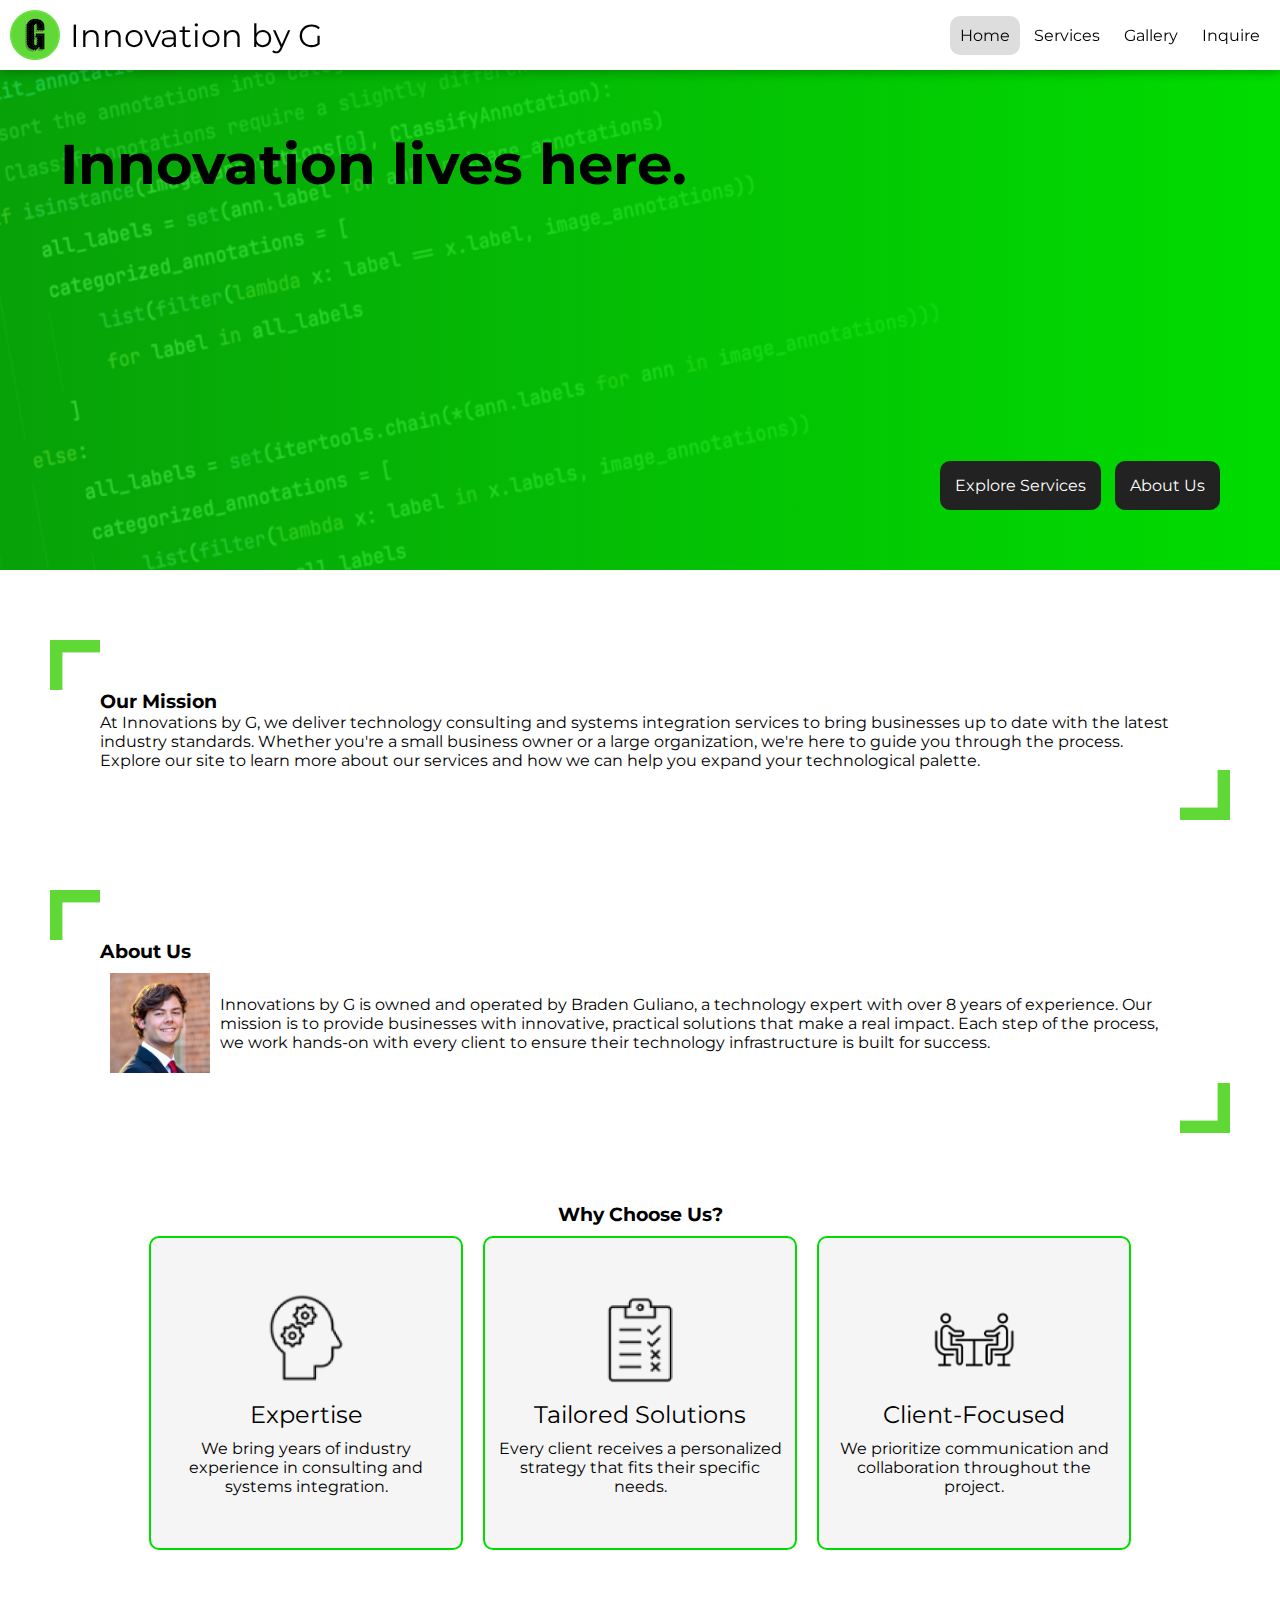
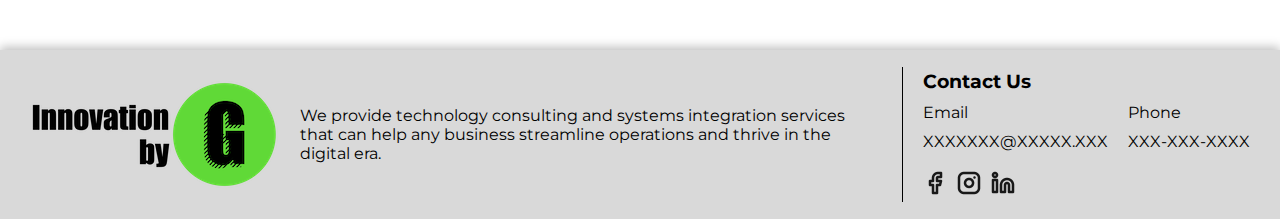
<file: index.html>
<!DOCTYPE html>
<html lang="en">

<head>
    <meta charset="UTF-8">
    <meta name="description"
        content="Innovation by G is a technology consulting and systems integration company that helps businesses thrive in the digital era.">
    <meta name="keywords" content="consulting, systems, integration, custom, solutions, IT, technology">
    <meta name="author" content="Braden Guliano">
    <meta name="viewport" content="width=device-width, initial-scale=1.0">
    <link rel="stylesheet" href="styles/styles.css">
    <link rel="stylesheet" href="styles/index.css">
    <!-- Download Montserrat font -->
    <link rel="preconnect" href="https://fonts.googleapis.com">
    <link rel="preconnect" href="https://fonts.gstatic.com" crossorigin>
    <link href="https://fonts.googleapis.com/css2?family=Montserrat:ital,wght@0,100..900;1,100..900&display=swap" rel="stylesheet">
    <title>Home</title>
    <link rel="icon" type="image/x-icon" href="/images/favicon.ico">

    <!-- Google tag (gtag.js) -->
    <script async src="https://www.googletagmanager.com/gtag/js?id=G-PECYCYNEQC"></script>
    <script>
        window.dataLayer = window.dataLayer || [];
        function gtag() { dataLayer.push(arguments); }
        gtag('js', new Date());
    
        gtag('config', 'G-PECYCYNEQC');
    </script>
</head>

<body>

    <header>
        <img src="images/logo.png" alt="Innovation by G logo" width="50" height="50">
        <h1>Innovation by G</h1>
        <div class="spacer"></div>
        <nav>
            <ul>
                <li class="selected-page"><a href="index.html" aria-current="page">Home</a></li>
                <li><a href="services.html">Services</a></li>
                <li><a href="gallery.html">Gallery</a></li>
                <li><a href="inquire.html">Inquire</a></li>
            </ul>
        </nav>
    </header>

    <main>

        <section class="heading-section">
            <h2>Innovation lives here.</h2>
            <span id="main-buttons-container">
                <a href="services.html">Explore Services</a>
                <a href="#about-us">About Us</a>
            </span>
        </section>

        <section class="content-section">

            <div class="section-div bordered" id="our-mission">
                <h3 class="section-div-title">Our Mission</h3>
                <div class="section-div-content">
                    <p>At Innovations by G, we deliver technology consulting and systems integration services to bring
                        businesses up to date with the latest industry standards. Whether you're a small business owner
                        or a
                        large organization, we're here to guide you through the process. Explore our site to learn more
                        about our services and how we can help you expand your technological palette.</p>
                </div>
            </div>

            <div class="section-div bordered" id="about-us">
                <h3 class="section-div-title">About Us</h3>
                <div class="section-div-content">
                    <img src="images/braden.png" alt="Profile picture of Braden">
                    <p>Innovations by G is owned and operated by Braden Guliano, a technology expert with over 8 years
                        of experience. Our mission is to provide businesses with innovative, practical solutions that
                        make a real impact. Each step of the process, we work hands-on with every client to ensure their
                        technology infrastructure is built for success.</p>
                </div>
            </div>

            <div class="section-div" id="why-choose-us">
                <h3 class="section-div-title">Why Choose Us?</h3>
                <div class="section-div-content">
                    <div class="card">
                        <!-- No alt text needed for decorative images -->
                        <img src="images/why-choose-us/expertise.png" alt="">
                        <h4>Expertise</h4>
                        <p>We bring years of industry experience in consulting and systems integration.</p>
                    </div>
                    <div class="card">
                        <img src="images/why-choose-us/tailored-solutions.png" alt="">
                        <h4>Tailored Solutions</h4>
                        <p>Every client receives a personalized strategy that fits their specific needs.</p>
                    </div>
                    <div class="card">
                        <img src="images/why-choose-us/client-focused.png" alt="">
                        <h4>Client-Focused</h4>
                        <p>We prioritize communication and collaboration throughout the project.</p>
                    </div>
                </div>
            </div>

        </section>

    </main>

    <footer>
        <img src="images/logo-big.png" width="300" alt="Larger Innovation by G logo">
        <p>We provide technology consulting and systems integration services that can help any business
            streamline operations and thrive in the digital era.</p>
        <div class="vertical-line"></div>
        <div id="contact-us">
            <div id="contact-us-email-phone">
                <div>
                    <h3>Contact Us</h3>
                    <p>Email</p>
                    <p>XXXXXXX@XXXXX.XXX</p>
                </div>
                <div>
                    <p>Phone</p>
                    <p>XXX-XXX-XXXX</p>
                </div>
            </div>
            <div id="contact-us-social-media">
                <a href="https://www.facebook.com/" target="_blank"><img src="images/footer-icons/facebook.png" alt="Facebook icon" width="24" height="24"></a>
                <a href="https://www.instagram.com/" target="_blank"><img src="images/footer-icons/instagram.png" alt="Instagram icon" width="24" height="24"></a>
                <a href="https://www.linkedin.com/in/braden-guliano-7b682b214/" target="_blank"><img src="images/footer-icons/linkedin.png" alt="LinkedIn icon" width="24" height="24"></a>
            </div>
        </div>
    </footer>

</body>

</html>
</file>
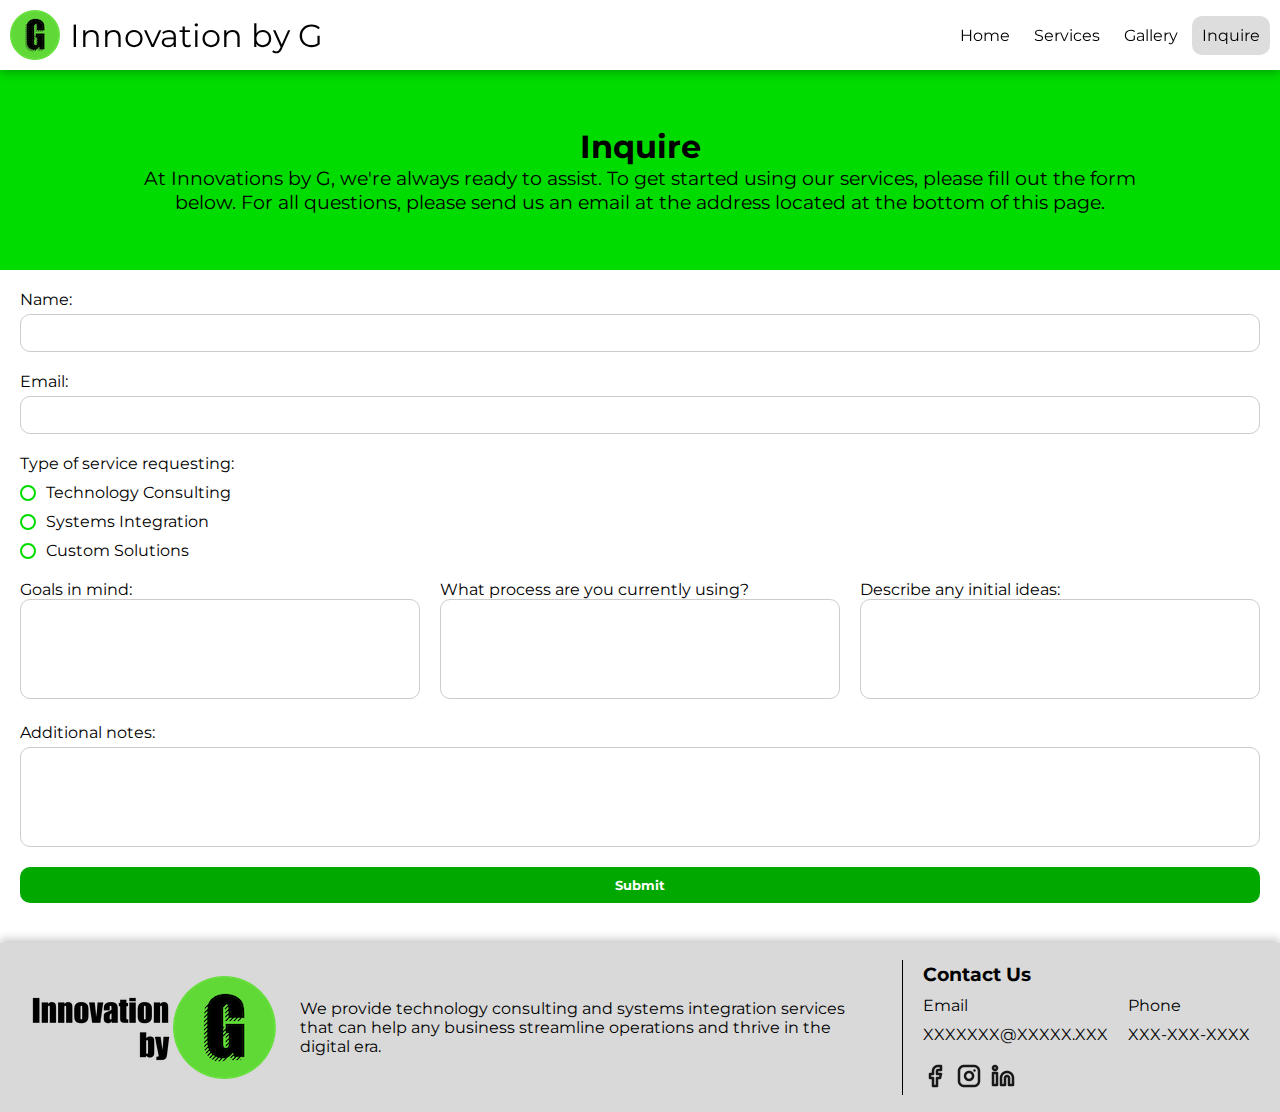
<file: inquire.html>
<!DOCTYPE html>
<html lang="en">

<head>
    <meta charset="UTF-8">
    <meta name="description"
        content="Innovation by G is a technology consulting and systems integration company that helps businesses thrive in the digital era.">
    <meta name="keywords" content="consulting, systems, integration, custom, solutions, IT, technology">
    <meta name="author" content="Braden Guliano">
    <meta name="viewport" content="width=device-width, initial-scale=1.0">
    <link rel="stylesheet" href="styles/styles.css">
    <link rel="stylesheet" href="styles/inquire.css">
    <!-- Download Montserrat font -->
    <link rel="preconnect" href="https://fonts.googleapis.com">
    <link rel="preconnect" href="https://fonts.gstatic.com" crossorigin>
    <link href="https://fonts.googleapis.com/css2?family=Montserrat:ital,wght@0,100..900;1,100..900&display=swap" rel="stylesheet">
    <title>Inquire</title>
    <link rel="icon" type="image/x-icon" href="/images/favicon.ico">

    <!-- Google tag (gtag.js) -->
    <script async src="https://www.googletagmanager.com/gtag/js?id=G-PECYCYNEQC"></script>
    <script>
        window.dataLayer = window.dataLayer || [];
        function gtag() { dataLayer.push(arguments); }
        gtag('js', new Date());
    
        gtag('config', 'G-PECYCYNEQC');
    </script>
</head>

<body>

    <header>
        <img src="images/logo.png" alt="Innovation by G logo" width="50" height="50">
        <h1>Innovation by G</h1>
        <div class="spacer"></div>
        <nav>
            <ul>
                <li><a href="index.html">Home</a></li>
                <li><a href="services.html">Services</a></li>
                <li><a href="gallery.html">Gallery</a></li>
                <li class="selected-page"><a href="inquire.html" aria-current="page">Inquire</a></li>
            </ul>
        </nav>
    </header>

    <main>

        <section class="heading-section">
            <h2>Inquire</h2>
            <p class="h1-description">At Innovations by G, we're always ready to assist. To get started using our
                services,
                please fill out the form below. For all questions, please send us an email at the address located at the
                bottom of this page.</p>
        </section>

        <div>
            <form action="#" method="post" onsubmit="alert('Thank you for your response.');">
                <div>
                    <label for="name">Name:</label>
                    <input type="text" id="name" name="name" required>
                </div>
        
                <div>
                    <label for="email">Email:</label>
                    <input type="email" id="email" name="email" required>
                </div>
        
                <div class="radio-group">
                    <p>Type of service requesting:</p>
                    <div>
                        <input type="radio" id="technology-consulting" name="service" value="technology-consulting" required>
                        <label for="technology-consulting">Technology Consulting</label>
                    </div>
                    <div>
                        <input type="radio" id="systems-integration" name="service" value="systems-integration">
                        <label for="systems-integration">Systems Integration</label>
                    </div>
                    <div>
                        <input type="radio" id="custom-solutions" name="service" value="custom-solutions">
                        <label for="custom-solutions">Custom Solutions</label>
                    </div>
                </div>
        
                <div class="textarea-container">
                    <div>
                        <label for="goals">Goals in mind:</label>
                        <textarea id="goals" name="goals" required></textarea>
                    </div>
        
                    <div>
                        <label for="current-process">What process are you currently using?</label>
                        <textarea id="current-process" name="current-process" required></textarea>
                    </div>
        
                    <div>
                        <label for="initial-ideas">Describe any initial ideas:</label>
                        <textarea id="initial-ideas" name="initial-ideas" required></textarea>
                    </div>
                </div>
        
                <div>
                    <label for="additional-notes">Additional notes:</label>
                    <textarea id="additional-notes" name="additional-notes"></textarea>
                </div>
        
                <div>
                    <input type="submit" value="Submit" class="submit-button">
                </div>
            </form>
        </div>
        

    </main>

    <footer>
        <img src="images/logo-big.png" width="300" alt="Larger Innovation by G logo">
        <p>We provide technology consulting and systems integration services that can help any business
            streamline operations and thrive in the digital era.</p>
        <div class="vertical-line"></div>
        <div id="contact-us">
            <div id="contact-us-email-phone">
                <div>
                    <h3>Contact Us</h3>
                    <p>Email</p>
                    <p>XXXXXXX@XXXXX.XXX</p>
                </div>
                <div>
                    <p>Phone</p>
                    <p>XXX-XXX-XXXX</p>
                </div>
            </div>
            <div id="contact-us-social-media">
                <a href="https://www.facebook.com/" target="_blank"><img src="images/footer-icons/facebook.png" alt="Facebook icon" width="24" height="24"></a>
                <a href="https://www.instagram.com/" target="_blank"><img src="images/footer-icons/instagram.png" alt="Instagram icon" width="24" height="24"></a>
                <a href="https://www.linkedin.com/in/braden-guliano-7b682b214/" target="_blank"><img src="images/footer-icons/linkedin.png" alt="LinkedIn icon" width="24" height="24"></a>
            </div>
        </div>
    </footer>

</body>

</html>
</file>
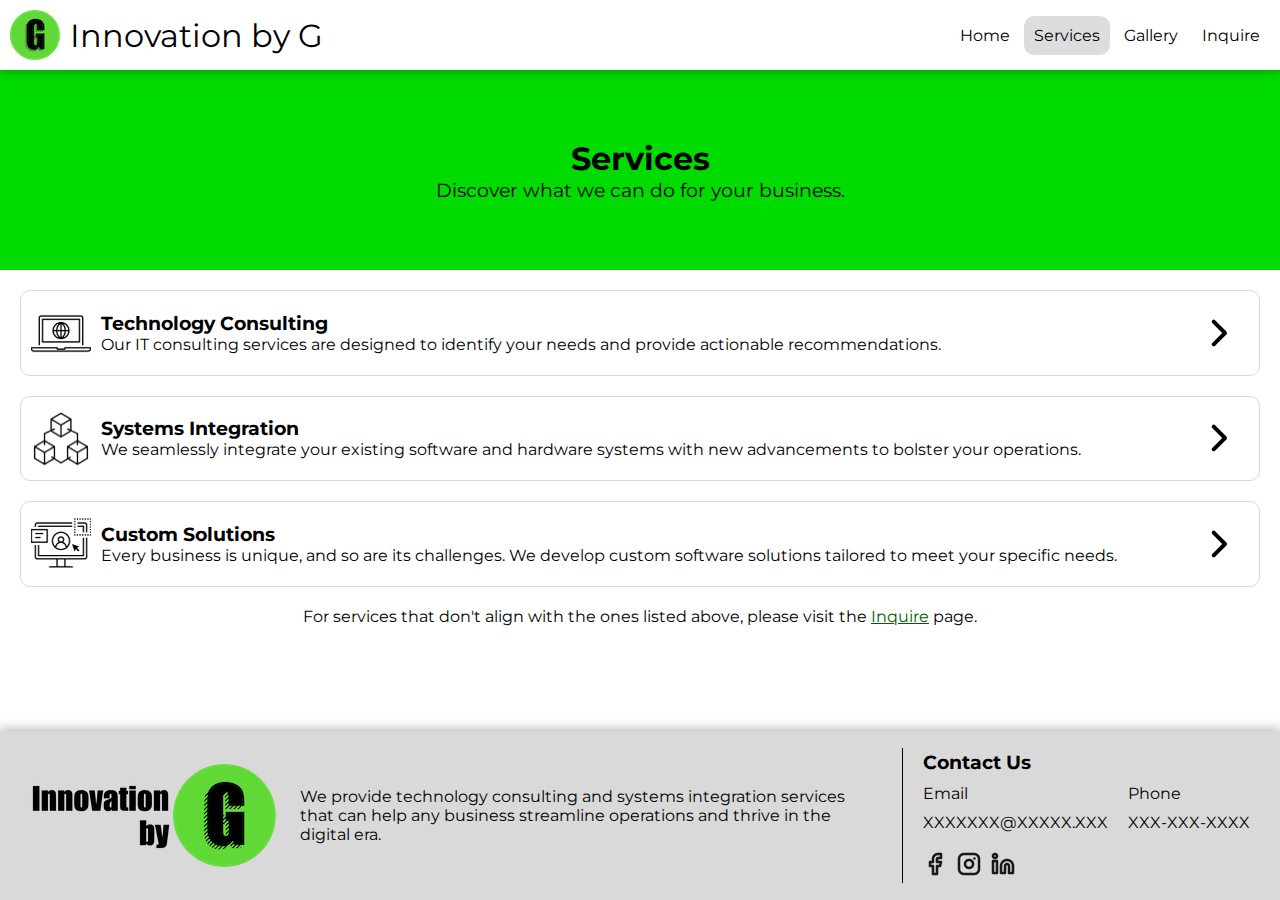
<file: services.html>
<!DOCTYPE html>
<html lang="en">

<head>
    <meta charset="UTF-8">
    <meta name="description"
        content="Innovation by G is a technology consulting and systems integration company that helps businesses thrive in the digital era.">
    <meta name="keywords" content="consulting, systems, integration, custom, solutions, IT, technology">
    <meta name="author" content="Braden Guliano">
    <meta name="viewport" content="width=device-width, initial-scale=1.0">
    <link rel="stylesheet" href="styles/styles.css">
    <link rel="stylesheet" href="styles/services.css">
    <!-- Download Montserrat font -->
    <link rel="preconnect" href="https://fonts.googleapis.com">
    <link rel="preconnect" href="https://fonts.gstatic.com" crossorigin>
    <link href="https://fonts.googleapis.com/css2?family=Montserrat:ital,wght@0,100..900;1,100..900&display=swap" rel="stylesheet">
    <title>Services</title>
    <link rel="icon" type="image/x-icon" href="/images/favicon.ico">

    <!-- Google tag (gtag.js) -->
    <script async src="https://www.googletagmanager.com/gtag/js?id=G-PECYCYNEQC"></script>
    <script>
        window.dataLayer = window.dataLayer || [];
        function gtag() { dataLayer.push(arguments); }
        gtag('js', new Date());
    
        gtag('config', 'G-PECYCYNEQC');
    </script>
</head>

<body>

    <header>
        <img src="images/logo.png" alt="Innovation by G logo" width="50" height="50">
        <h1>Innovation by G</h1>
        <div class="spacer"></div>
        <nav>
            <ul>
                <li><a href="index.html">Home</a></li>
                <li class="selected-page"><a href="services.html" aria-current="page">Services</a></li>
                <li><a href="gallery.html">Gallery</a></li>
                <li><a href="inquire.html">Inquire</a></li>
            </ul>
        </nav>
    </header>

    <main>

        <section class="heading-section">
            <h2>Services</h2>
            <p class="h1-description">Discover what we can do for your business.</p>
        </section>

        <section class="content-section">
            <div class="card">
                <!-- No alt text needed for decorative images -->
                <img src="images/technology-consulting.png" alt="">
                <div class="card-content">
                    <h3>Technology Consulting</h3>
                    <p>Our IT consulting services are designed to identify your needs and provide actionable
                        recommendations.</p>
                </div>
                <img class="dropdown-arrow" src="images/chevron.svg"
                    alt="Dropdown arrow for technology consulting card">
                <div class="card-dropdown">
                    <ol>
                        <li><strong>Discovery:</strong> We begin by understanding your business goals, current IT
                            infrastructure, and challenges during a discovery session. This ensures that we fully grasp
                            where you are and where you want to go.</li>
                        <li><strong>Gap Analysis:</strong> We will conduct a thorough analysis to identify gaps between
                            your current technology setup and your desired outcomes.</li>
                        <li><strong>Strategy Development:</strong> Based on the findings, we will issue recommendations
                            for system upgrades, process improvements, and new technologies that will boost efficiency
                            and growth.</li>
                        <li><strong>Implementation Planning:</strong> We then provide a detailed plan for implementing
                            the recommended changes. This covers timelines, potential costs, and expected outcomes.</li>
                        <li><strong>Final Demo:</strong> Finally, we will demonstrate the working product(s) and will
                            give a presentation to discuss its use and maintenance.</li>
                    </ol>
                </div>
            </div>

            <div class="card">
                <img src="images/systems-integration.png" alt="">
                <div class="card-content">
                    <h3>Systems Integration</h3>
                    <p>We seamlessly integrate your existing software and hardware systems with new advancements to
                        bolster
                        your operations.</p>
                </div>
                <img class="dropdown-arrow" src="images/chevron.svg" alt="Dropdown arrow for systems integration card">
                <div class="card-dropdown">
                    <ol>
                        <li><strong>Initial Evaluation:</strong> We start by evaluating your current systems, software,
                            and hardware to identify inefficiencies, redundancies, and potential integration points.
                        </li>
                        <li><strong>Solution Design:</strong> Once the systems are assessed, we design a custom
                            integration plan that ensures all components work together smoothly.</li>
                        <li><strong>Compatibility Check:</strong> Alongside step 2, we will validate software
                            compatibility, data flow, and overall architecture integrates with your existing systems.
                        </li>
                        <li><strong>Integration Planning:</strong> We develop a clear roadmap detailing how the
                            integration will take place, outlining the systems to be connected, the tools required, and
                            a timeline for each phase.</li>
                        <li><strong>Implementation:</strong> Our team performs the integration of your systems,
                            according to the plan, and ensures that data flows efficiently between them.</li>
                        <li><strong>Testing & Optimization:</strong> After integrating the systems, we thoroughly test
                            everything to ensure they function as one cohesive unit. We troubleshoot any issues that
                            arise and optimize the processes for performance, speed, and security.</li>
                        <li><strong>Final Demo:</strong> Finally, we will demonstrate the working product(s) and will
                            give a presentation to discuss its use and maintenance.</li>
                    </ol>
                </div>
            </div>

            <div class="card">
                <img src="images/custom-solutions.png" alt="">
                <div class="card-content">
                    <h3>Custom Solutions</h3>
                    <p>Every business is unique, and so are its challenges. We develop custom software solutions
                        tailored to
                        meet your specific needs.</p>
                </div>
                <img class="dropdown-arrow" src="images/chevron.svg"
                    alt="Open dropdown arrow for custom solutions card">
                <div class="card-dropdown">
                    <ol>
                        <li><strong>Initial Consultation:</strong> An in-depth consultation to understand your
                            business's unique challenges, goals, and technology needs.</li>
                        <li><strong>Needs Assessment:</strong> We conduct a thorough analysis of your current processes
                            to identify several custom plans.</li>
                        <li><strong>Proposal:</strong> We present a customized solution based on your specific
                            requirements, including software requirements, hardware configuration, and potential system
                            integrations.
                        </li>
                        <li><strong>Implementation:</strong> We design and implement the custom solution, ensuring it
                            meets all the expected goals.</li>
                        <li><strong>Testing & Refinement:</strong> Before full deployment, we rigorously test the chosen
                            solution, making necessary refinements based on real-world use cases and feedback.</li>
                        <li><strong>Deployment & Staff Training:</strong> Once the solution is finalized, we handle
                            deployment and provide training to ensure your team is ready to leverage the new system.
                        </li>
                        <li><strong>Final Demo:</strong> Finally, we will demonstrate the working products and will give
                            a presentation to discuss its use and maintenance.</li>
                    </ol>
                </div>
            </div>

            <p id="additional-services" style="text-align: center;">For services that don't align with the ones listed above, please visit the <a href="inquire.html">Inquire</a> page.</p>

        </section>

    </main>

    <footer>
        <img src="images/logo-big.png" width="300" alt="Larger Innovation by G logo">
        <p>We provide technology consulting and systems integration services that can help any business
            streamline operations and thrive in the digital era.</p>
        <div class="vertical-line"></div>
        <div id="contact-us">
            <div id="contact-us-email-phone">
                <div>
                    <h3>Contact Us</h3>
                    <p>Email</p>
                    <p>XXXXXXX@XXXXX.XXX</p>
                </div>
                <div>
                    <p>Phone</p>
                    <p>XXX-XXX-XXXX</p>
                </div>
            </div>
            <div id="contact-us-social-media">
                <a href="https://www.facebook.com/" target="_blank"><img src="images/footer-icons/facebook.png" alt="Facebook icon" width="24" height="24"></a>
                <a href="https://www.instagram.com/" target="_blank"><img src="images/footer-icons/instagram.png" alt="Instagram icon" width="24" height="24"></a>
                <a href="https://www.linkedin.com/in/braden-guliano-7b682b214/" target="_blank"><img src="images/footer-icons/linkedin.png" alt="LinkedIn icon" width="24" height="24"></a>
            </div>
        </div>
    </footer>

    <script>
        let allCards = document.querySelectorAll('.card');
        for (const card of allCards) {
            card.addEventListener('click', function () {
                card.classList.toggle('open');
                for (const card2 of allCards) if (card !== card2) card2.classList.remove('open');
            });
        }
    </script>

</body>

</html>
</file>
<file: styles/styles.css>
:root {
    --primary-color: #00DC00;                   /* primary color of the site */
    --secondary-color: #00A800;                 /* secondary color of the site */
    --primary-color-translucent: #00DC00B2;     /* translucent version of the primary color for first-page gradient */
    --primary-color-dark: #005f00;              /* primary color of the site but darker for links */

    --default-font: "Montserrat", sans-serif;     /* default font for the site */
    
    --selected-nav-page-link-color: #ddd;       /* background color for selected page links */
    --hovered-nav-page-link-color: #eee;        /* background color for hovered page links */

    --footer-color: #D9D9D9;                    /* footer background color */

    --default-padding: 10px;                      /* base padding for consistent spacing */
    --default-border-radius: 10px;                /* default radius for rounded elements */
}

/* ------------------- defaults ------------------- */

html, body {
    height: 100%;             /* set full height for the page */
    scroll-behavior: smooth;  /* enable smooth scrolling */
}

* {
    font-family: var(--default-font);  /* apply default font to all elements */
}

body {
    display: flex;           /* use flex layout for the body */
    flex-direction: column;  /* arrange children in a column */
}

main {
    flex: 1;  /* make the main element grow to fill available space */
}

body, body * {
    margin: 0;   /* remove default margin from all elements */
    padding: 0;  /* remove default padding from all elements */
}

a {
    color: var(--primary-color-dark);  /* set link text color to primary color */
}

/* ------------------- header & navigation ------------------- */

header {
    position: sticky;                                     /* keep header at the top when scrolling */
    top: 0;                                               /* position header at the very top */
    display: flex;                                        /* use flexbox for layout */
    align-items: center;                                  /* center header content vertically */
    background-color: white;                            /* make header background white */
    box-shadow: 0px 3px 9.4px 0px rgba(0, 0, 0, 0.25);  /* add shadow for depth */
    padding-right: var(--default-padding);                /* add right padding for spacing */
    z-index: 998;                                         /* ensure header stays on top (but one less than gallery modal) */
}

header > h1 {
    margin: 0;            /* remove default margin for header title */
    font-weight: normal;  /* set normal font weight for title */
}

header > div.spacer {
    flex-grow: 1;  /* make spacer expand to fill space */
}

header > img {
    padding: var(--default-padding);  /* add padding around header image */
}

nav ul {
    list-style-type: none;  /* remove bullet points from navigation list */
    margin: 0;              /* remove default margin from list */
}

nav li {
    display: inline-block;  /* display navigation items inline */
}

/* use this special syntax to not trigger hover effects for selected page */
nav li:not(.selected-page) a:hover {
    background-color: var(--hovered-nav-page-link-color);  /* change background on hover for unselected links */
}

nav li.selected-page a {
    background-color: var(--selected-nav-page-link-color);  /* set background for selected link */
}

nav a {
    display: inline-block;  /* use inline-block for layout consistency */
    padding: 10px;          /* add padding for spacing */
    text-decoration: none;  /* remove default link underline */
    color: black;         /* set default text color */
    border-radius: 10px;    /* round link corners */
}

/* ------------------- footer ------------------- */

footer {
    display: flex;                                         /* use flexbox for layout */
    align-items: center;                                   /* align footer content vertically */
    background-color: var(--footer-color);                 /* set footer background color */
    box-shadow: 0px -3px 9.4px 0px rgba(0, 0, 0, 0.25);  /* add shadow for depth */
    padding-right: var(--default-padding);                 /* add right padding to footer */
    margin-top: 20px;                                      /* add spacing above footer */
}

footer > p {
    padding-right: 20px;
}

.vertical-line {
    border-left: 1px solid #000;  /* add vertical line with solid border */
    height: 80%;                    /* set height of the line */
}

#contact-us {
    display: flex;            /* use flexbox for layout */
    padding: 0px 20px;        /* add horizontal padding */
    flex-direction: column;   /* arrange children in a column */
    justify-content: center;  /* center content vertically */
    align-items: flex-start;  /* align content to the left */
    gap: 20px;                /* add spacing between elements */
}

#contact-us * {
    margin: 0;   /* remove default margin */
    padding: 0;  /* remove default padding */
}

#contact-us-email-phone {
    display: flex;          /* use flexbox for layout */
    align-items: flex-end;  /* align items to the bottom */
    gap: 20px;              /* add spacing between elements */
}

#contact-us-social-media {
    display: flex;            /* use flexbox for layout */
    align-items: flex-start;  /* align items to the top */
    gap: 10px;                /* add spacing between elements */
}

#contact-us-email-phone > div {
    display: flex;            /* use flexbox for layout */
    flex-direction: column;   /* arrange children in a column */
    justify-content: center;  /* center content vertically */
    align-items: flex-start;  /* align content to the left */
    gap: 10px;                /* add spacing between elements */
}

#contact-us-email-phone p {
    white-space: nowrap;  /* prevent text wrapping */
}

/* ------------------- heading section defaults ------------------- */

.heading-section {
    height: 200px;                           /* set height for the section */
    background-color: var(--primary-color);  /* set background color */
    display: flex;                           /* use flexbox for layout */
    flex-direction: column;                  /* arrange children in a column */
    align-items: center;                     /* center content horizontally */
    justify-content: center;                 /* center content vertically */
    text-align: center;                      /* center align text */
    padding: 0 60px;                         /* add horizontal padding */
}

.heading-section h2 {
    font-size: 2rem;  /* set font size for heading */
}

.heading-section p {
    font-size: 1.2rem;  /* set font size for paragraph */
    max-width: 1000px;  /* limit width of text */
}
</file>
<file: styles/index.css>
:root {
    --header-internal-pad: 60px;         /* padding between edges of header image and internal text/buttons */
    --button-background-color: #222;   /* button background color of header */
    --button-text-color: #fff;         /* button text color of header */
    --button-hover-color: #444;        /* button hover color */
    --card-background-color: #f5f5f5;  /* background color for card elements */
    --card-shadow-color: #00000040;    /* translucent black shadow for card elements */
}

/* ------------------- override heading section from styles.css ------------------- */

section.heading-section {
    height: 500px;                 /* sets the height of the first section */
    position: relative;            /* sets the position relative for absolute positioning below */
    background-image: linear-gradient(90deg, var(--primary-color-translucent) 0%, var(--primary-color) 100%), url('../images/bg-code.png');  /* gradient from translucent to solid overlaid on an image*/
    background-size: auto, cover;  /* show more of the background image */
}

section.heading-section h2 {
    position: absolute;                /* positions the heading using the below constraints */
    top: var(--header-internal-pad);   /* places the heading at a specific distance from the top */
    left: var(--header-internal-pad);  /* places the heading at a specific distance from the left */
    font-size: 3.5rem;                 /* sets a large font size for the heading */
    padding: 0;                        /* removes padding from the heading */
}

section.heading-section a:first-child {
    margin-right: 10px;  /* adds space to the right of the first button */
}

#main-buttons-container {
    position: absolute;                 /* positions the container using the constraints below */
    bottom: var(--header-internal-pad); /* places the container at a specific distance from the bottom */
    right: var(--header-internal-pad);  /* places the container at a specific distance from the right */
}

#main-buttons-container > a {
    background-color: var(--button-background-color); /* applies the main button color */
    padding: 15px;                                    /* adds padding inside the buttons */
    border-radius: 10px;                              /* rounds the corners of the buttons */
    text-decoration: none;                            /* removes the underline from links */
    color: var(--button-text-color);                  /* sets the button text color to white */
    font-weight: normal;                              /* makes the button text normal weight */
    display: inline-block;                            /* ensures buttons are inline */
}

#main-buttons-container > a:hover {
    background-color: var(--button-hover-color);  /* changes the button color on hover */
}

.section-div-content > p {
    margin: 0;  /* removes margin from the paragraph */
}

/* ------------------- cards ------------------- */

.card {
    background-color: var(--card-background-color);  /* sets a light grey background for the cards */
    margin: 10px;                                    /* adds a margin around each card */
    border-radius: 10px;                             /* rounds the corners of each card */
    text-align: center;                              /* centers text inside the card */
    padding: 5px;                                    /* adds padding inside the card */
    border: 2px solid var(--primary-color);          /* sets the card border color */
    display: flex;                                   /* uses flex layout for card elements */
    flex-direction: column;                          /* arranges card elements in a column */
    justify-content: center;                         /* centers content vertically */
    align-items: center;                             /* centers content horizontally */
    aspect-ratio: 1/1;                               /* ensures the card is square */
    flex: 1;                                         /* allows cards to grow evenly */
    max-width: 300px;                                /* sets the maximum width of the card */
    transition: all 0.3s ease-in-out;                /* adds a smooth transition effect */
}

.card:hover {
    box-shadow: 0px 4px 10px 3px var(--card-shadow-color);  /* adds a shadow on hover */
    translate: 0 -2px;                                      /* slightly moves the card up on hover to give depth */
}

div.card > * {
    margin: 5px;  /* adds margin to all children of the card */
}

div.card > h4 {
    font-weight: normal;  /* sets normal weight for the card heading */
    font-size: 1.5rem;    /* sets the font size for the card heading */
}

/* ------------------- bordered divs ------------------- */

div.bordered {
    padding: 50px;                                                                     /* adds padding inside the bordered div */
    background-image: url('../images/corner-tl.png'), url('../images/corner-br.png');  /* apply both border images as background images */
    background-position: top left, bottom right;                                       /* positions the corner images */
    background-repeat: no-repeat, no-repeat;                                           /* prevents repeating of the corner images */
    background-size: 50px 50px, 50px, 50px;                                            /* sets the size of the corner images */
}

/* ------------------- about us ------------------- */

#about-us img {
    float: left;                      /* floats the image to the left */
    width: 100px;                     /* sets the width of the image */
    height: 100px;                    /* sets the height of the image */
    padding: var(--default-padding);  /* adds padding around the image */
}

/* ------------------- why choose us ------------------- */

#why-choose-us img {
    width: 100px;   /* sets the width of the image */
    height: 100px;  /* sets the height of the image */
}

#why-choose-us h3.section-div-title {
    text-align: center;  /* centers the text inside the section */
}

/* ------------------- section divs ------------------- */

main > section > div {
    margin: 70px 50px;  /* adds margin around the section div */
}

.section-div-content {
    display: flex;            /* uses flex layout for the section div content */
    align-items: center;      /* centers content vertically */
    justify-content: center;  /* centers content horizontally */
}
</file>
<file: styles/inquire.css>
:root {
    --input-border-color: #ccc;        /* border color for input fields */
    --radio-background-color: #fff;    /* background color for radio buttons */
    --submit-button-text-color: #fff;  /* text color for the submit button */
}

/* ------------------- general layout ------------------- */

form {
    display: grid;               /* uses grid layout for the form */
    grid-template-columns: 1fr;  /* single column layout for form items */
    gap: 20px;                   /* spacing between form elements */
    margin: 20px;                /* margin around the form */
}

form > div {
    display: flex;           /* uses flex layout for form divs */
    flex-direction: column;  /* arranges items in a column */
    gap: 5px;                /* spacing between child elements */
}

/* make the three text areas in the center side-by-side */
form > div.textarea-container {
    display: grid;                       /* uses grid layout for the text areas */
    grid-template-columns: 1fr 1fr 1fr;  /* three equal columns */
    gap: 20px;                           /* spacing between text areas */
}

/* ------------------- inputs ------------------- */

form textarea, form input[type="text"], form input[type="email"] {
    width: 100%;                                  /* full width for all inputs */
    padding: var(--default-padding);              /* padding inside the input fields */
    border: 1px solid var(--input-border-color);  /* border color for inputs */
    border-radius: var(--default-border-radius);  /* rounded corners for inputs */
    box-sizing: border-box;                       /* includes padding and border in width/height */
    transition: all 0.2s ease-in-out;             /* smooth transition for state changes */
}

textarea {
    resize: none;   /* disables resizing of the textarea */
    height: 100px;  /* fixed height for the textarea */
}

form textarea:focus, form input[type="text"]:focus, form input[type="email"]:focus {
    border-color: var(--primary-color);        /* changes border color on focus */
    outline: none;                             /* removes default outline */
    box-shadow: 0 0 5px var(--primary-color);  /* glow effect around the input */
}

/* ------------------- radio buttons ------------------- */

form > div.radio-group {
    display: flex;           /* uses flex layout for the radio group */
    flex-direction: column;  /* arranges radio buttons in a column */
    gap: 10px;               /* spacing between radio buttons */
}

input[type="radio"] {
    appearance: none;                        /* removes default styling for radio buttons */
    width: 16px;                             /* sets the width of the radio button */
    height: 16px;                            /* sets the height of the radio button */
    border: 2px solid var(--primary-color);  /* border color for unchecked state */
    border-radius: 50%;                      /* makes the radio button circular */
    outline: none;                           /* removes default outline */
    cursor: pointer;                         /* changes cursor to pointer */
    position: relative;                      /* positions the custom indicator */
}

input[type="radio"]:checked {
    background-color: var(--primary-color);  /* fills the button when checked */
    border-color: var(--primary-color);      /* matches border with background */
}

input[type="radio"]:checked::before {
    content: '';                                      /* creates the inner circle */
    display: block;                                   /* ensures it is visible */
    width: 8px;                                       /* sets the width of the inner circle */
    height: 8px;                                      /* sets the height of the inner circle */
    background-color: var(--radio-background-color);  /* inner circle color */
    border-radius: 50%;                               /* makes the inner circle circular */
    position: absolute;                               /* positions it inside the outer circle */
    top: 50%;                                         /* centers it vertically */
    left: 50%;                                        /* centers it horizontally */
    transform: translate(-50%, -50%);                 /* perfect centering */
}

.radio-group label {
    font-size: 1rem;        /* sets the font size for radio labels */
    display: inline-block;  /* ensures labels are inline with radios */
    cursor: pointer;        /* makes the label clickable */
    margin-left: 10px;      /* spacing between radio and label text */
}

.radio-group div {
    display: flex;        /* uses flex layout for radio button and label */
    align-items: center;  /* vertically aligns label and button */
}

/* ------------------- submit button ------------------- */

.submit-button {
    background-color: var(--secondary-color);     /* background color for the button */
    color: var(--submit-button-text-color);       /* text color for the button */
    font-weight: bold;                            /* makes the text bold */
    padding: 10px 20px;                           /* spacing inside the button */
    border: none;                                 /* removes the default border */
    border-radius: var(--default-border-radius);  /* rounded corners for the button */
    cursor: pointer;                              /* changes cursor to pointer */
    text-align: center;                           /* centers the text inside the button */
}

.submit-button:hover {
    background-color: var(--primary-color-dark);  /* changes background color on hover */
}

/* ------------------- mobile responsiveness ------------------- */

@media only screen and (max-width: 768px) {
    form {
        grid-template-columns: 1fr;  /* switches form to single column layout */
    }

    form > div.textarea-container {
        grid-template-columns: 1fr;  /* makes text areas stack vertically */
        gap: 10px;                   /* reduces spacing between text areas */
    }

    .submit-button {
        width: 100%;  /* makes the button full width */
    }
}
</file>
<file: styles/services.css>
:root {
    --card-background-color: #f5f5f5;  /* default coloring of card background (consistent with index.css) */
}

/* ------------------- cards ------------------- */

.card {
    display: flex;                                /* uses flexbox layout for the card */
    align-items: center;                          /* centers items vertically */
    align-content: center;                        /* centers content inside the card */
    flex-shrink: 0;                               /* prevents the card from shrinking */
    flex-wrap: wrap;                              /* allows wrapping of content inside the card */
    border-radius: var(--default-border-radius);  /* rounds the corners of the card */
    border: 1px solid var(--footer-color);        /* sets the card border color */
    margin: 20px;                                 /* adds margin around the card */
    cursor: pointer;                              /* changes cursor to pointer on hover */
}

.card-content {
    display: flex;                      /* uses flexbox for card content layout */
    min-width: 160px;                   /* sets the minimum width for the card content */
    flex-direction: column;             /* arranges content in a column */
    align-items: flex-start;            /* aligns content to the left */
    flex: 1 0 0;                        /* sets flex properties for the content */
    padding: var(--default-padding) 0;  /* adds vertical padding */
}

.card-dropdown {
    background-color: var(--card-background-color);                                /* sets the dropdown background color */
    max-height: 0;                                                                 /* hides the dropdown initially */
    transition: all 0.3s linear;                                                   /* adds a smooth transition effect */
    overflow: hidden;                                                              /* hides content overflowing the dropdown */
    border-radius: 0 0 var(--default-border-radius) var(--default-border-radius);  /* rounds the bottom corners */
    padding: 0 40px;                                                               /* adds horizontal padding */
    width: 100%;                                                                   /* makes the dropdown full width */
}

.card.open .card-dropdown {
    max-height: 500px;                     /* expands the dropdown when the card is open */
    transition: all 0.3s linear;           /* adds a smooth transition effect */
    padding: var(--default-padding) 40px;  /* adds padding when the dropdown is open */
}

.dropdown-arrow {
    width: 48px;                  /* sets the width of the dropdown arrow */
    height: 48px;                 /* sets the height of the dropdown arrow */
    transition: all 0.3s linear;  /* adds a smooth transition effect for the arrow */
}

.card.open .dropdown-arrow {
    rotate: 90deg;  /* rotates the arrow only when the card is open */
}

.card img {
    width: 60px;    /* sets the width of images inside the card */
    padding: 10px;  /* adds padding around the images */
}
</file>
